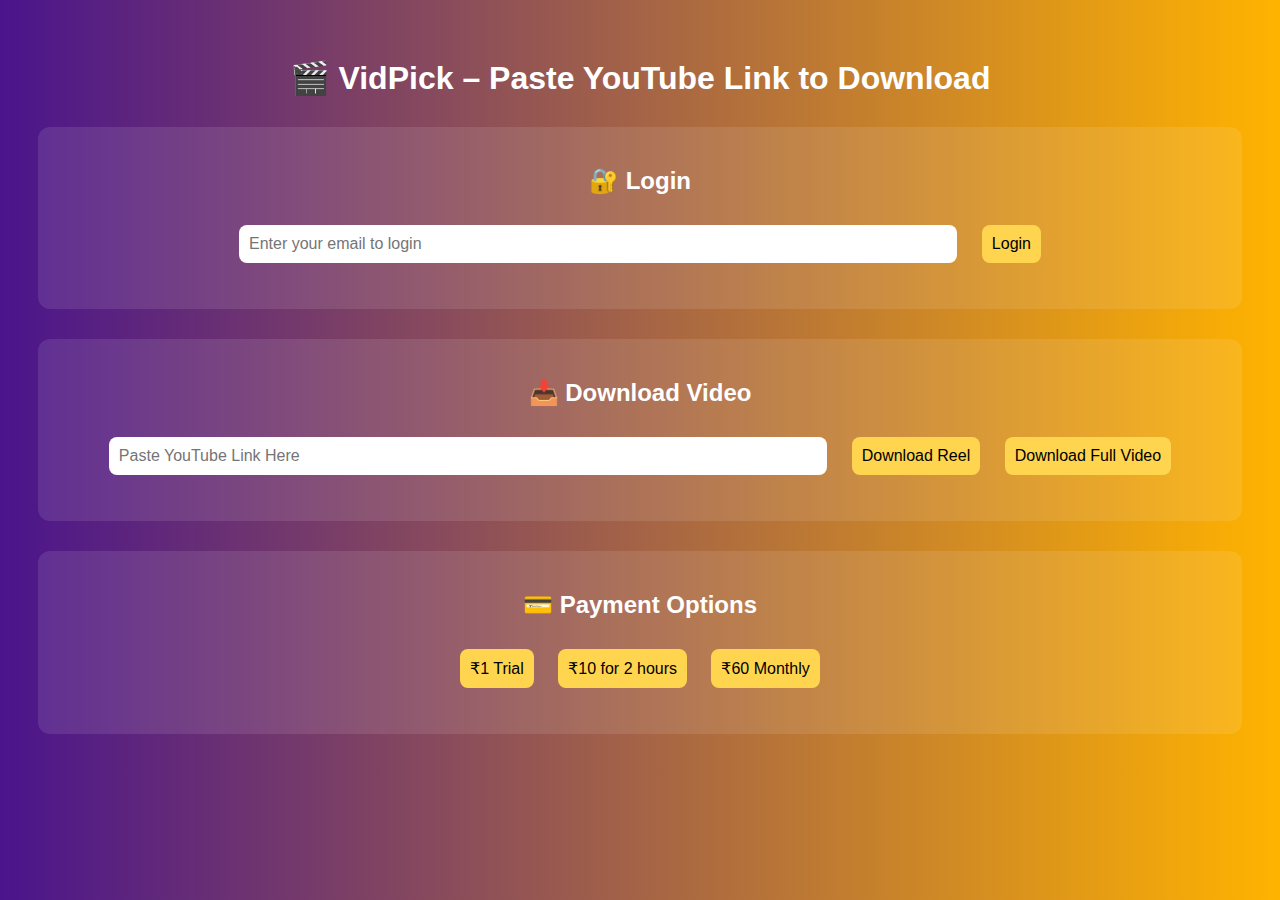
<file: home.html>
<!DOCTYPE html>
<html lang="en">
<head>
  <meta charset="UTF-8" />
  <meta name="viewport" content="width=device-width, initial-scale=1.0"/>
  <title>VidPick – Home</title>
  <style>
    body {
      font-family: Arial, sans-serif;
      background: linear-gradient(to right, #4a148c, #ffb300);
      color: white;
      text-align: center;
      padding: 30px;
    }
    input, button {
      margin: 10px;
      padding: 10px;
      font-size: 16px;
      border-radius: 8px;
      border: none;
    }
    input[type="text"], input[type="email"] {
      width: 60%;
    }
    button {
      background-color: #ffd54f;
      color: black;
      cursor: pointer;
      transition: background 0.3s;
    }
    button:hover {
      background-color: #ffca28;
    }
    .section {
      margin-top: 30px;
      padding: 20px;
      background-color: rgba(255, 255, 255, 0.1);
      border-radius: 12px;
    }
  </style>
</head>
<body>

  <h1>🎬 VidPick – Paste YouTube Link to Download</h1>

  <div class="section">
    <h2>🔐 Login</h2>
    <input type="email" id="email" placeholder="Enter your email to login" />
    <button onclick="login()">Login</button>
    <p id="loginStatus"></p>
  </div>

  <div class="section">
    <h2>📥 Download Video</h2>
    <input type="text" id="videoUrl" placeholder="Paste YouTube Link Here" />
    <button onclick="downloadReel()">Download Reel</button>
    <button onclick="downloadFull()">Download Full Video</button>
    <p id="downloadStatus"></p>
  </div>

  <div class="section">
    <h2>💳 Payment Options</h2>
    <button onclick="payTrial()">₹1 Trial</button>
    <button onclick="payShort()">₹10 for 2 hours</button>
    <button onclick="payMonthly()">₹60 Monthly</button>
    <p id="paymentStatus"></p>
  </div>

  <script>
    function login() {
      const email = document.getElementById("email").value;
      if (email.includes("@")) {
        document.getElementById("loginStatus").innerText = "✅ Logged in as " + email;
      } else {
        document.getElementById("loginStatus").innerText = "❌ Enter a valid email address.";
      }
    }

    function downloadReel() {
      const url = document.getElementById("videoUrl").value;
      if (url.includes("youtube.com") || url.includes("youtu.be")) {
        document.getElementById("downloadStatus").innerText = "⏳ Processing Reel Download...";
        // TODO: Insert real API call here
      } else {
        document.getElementById("downloadStatus").innerText = "❌ Please paste a valid YouTube link.";
      }
    }

    function downloadFull() {
      const url = document.getElementById("videoUrl").value;
      if (url.includes("youtube.com") || url.includes("youtu.be")) {
        document.getElementById("downloadStatus").innerText = "⏳ Processing Full Video Download...";
        // TODO: Insert real API call here
      } else {
        document.getElementById("downloadStatus").innerText = "❌ Please paste a valid YouTube link.";
      }
    }

    function payTrial() {
      document.getElementById("paymentStatus").innerText = "Redirecting to ₹1 trial payment...";
      // TODO: Integrate Razorpay or payment gateway
    }

    function payShort() {
      document.getElementById("paymentStatus").innerText = "Redirecting to ₹10 payment page...";
      // TODO: Integrate Razorpay or payment gateway
    }

    function payMonthly() {
      document.getElementById("paymentStatus").innerText = "Redirecting to ₹60 monthly payment page...";
      // TODO: Integrate Razorpay or payment gateway
    }
  </script>

</body>
</html>
</file>
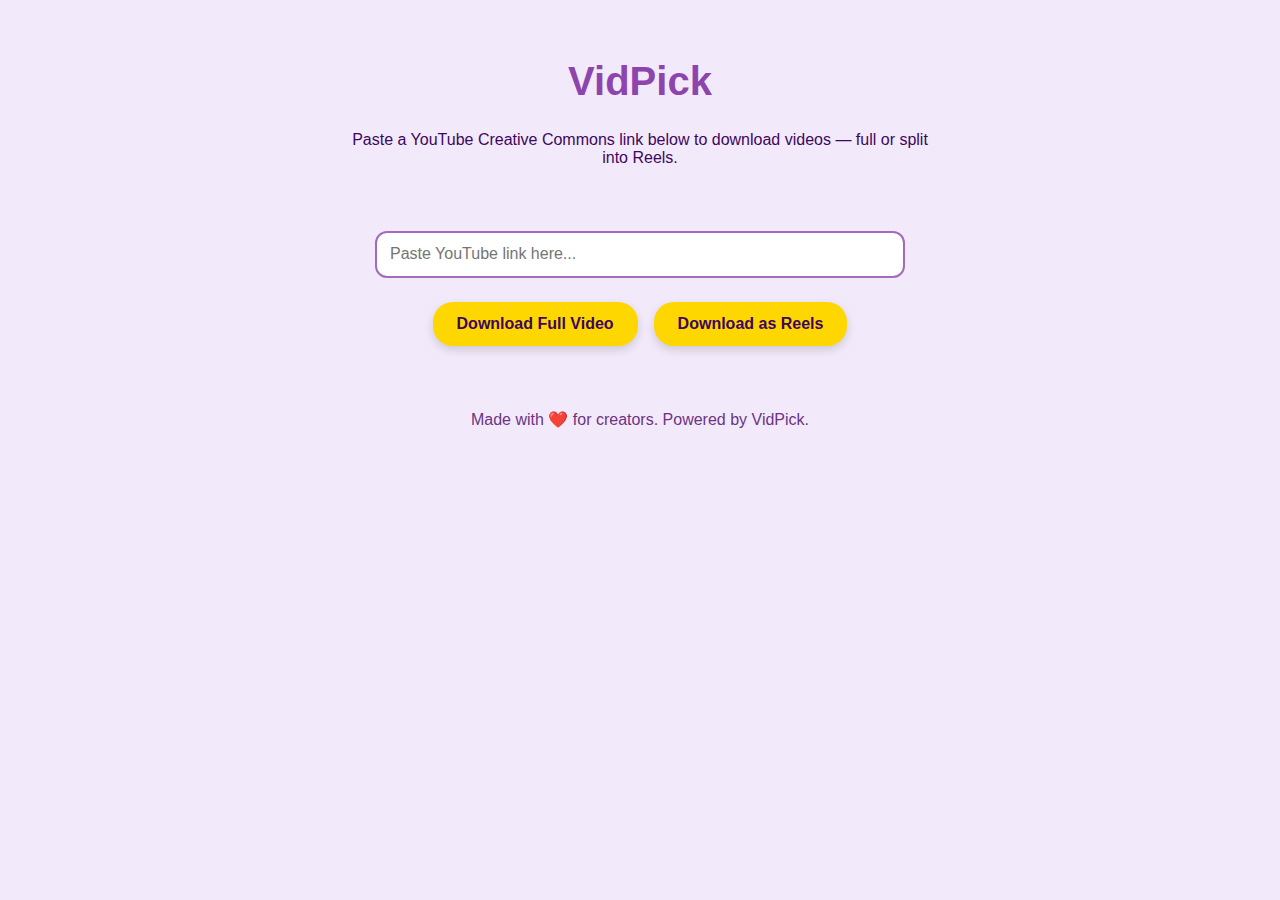
<file: intex.html>
<!DOCTYPE html>
<html lang="en">
<head>
  <meta charset="UTF-8" />
  <meta name="viewport" content="width=device-width, initial-scale=1.0"/>
  <title>VidPick - Download Creative Commons Videos</title>
  <style>
    body {
      margin: 0;
      font-family: Arial, sans-serif;
      background: #f2eafa;
      color: #3e065f;
      display: flex;
      flex-direction: column;
      align-items: center;
      padding: 2rem;
    }

    header {
      text-align: center;
      margin-bottom: 2rem;
    }

    h1 {
      font-size: 2.5rem;
      color: #8e44ad;
    }

    p {
      font-size: 1rem;
      max-width: 600px;
    }

    input[type="text"] {
      padding: 0.8rem;
      width: 100%;
      max-width: 500px;
      border: 2px solid #a569bd;
      border-radius: 12px;
      margin-top: 1rem;
      font-size: 1rem;
    }

    .buttons {
      margin-top: 1.5rem;
      display: flex;
      gap: 1rem;
      flex-wrap: wrap;
      justify-content: center;
    }

    button {
      background-color: gold;
      color: #3e065f;
      border: none;
      padding: 0.8rem 1.5rem;
      font-size: 1rem;
      font-weight: bold;
      border-radius: 20px;
      cursor: pointer;
      transition: background 0.3s ease;
      box-shadow: 0 4px 10px rgba(0, 0, 0, 0.15);
    }

    button:hover {
      background-color: #ffd700;
    }

    footer {
      margin-top: 3rem;
      font-size: 0.9rem;
      color: #6c3483;
    }
  </style>
</head>
<body>
  <header>
    <h1>VidPick</h1>
    <p>Paste a YouTube Creative Commons link below to download videos — full or split into Reels.</p>
  </header>

  <input type="text" placeholder="Paste YouTube link here..." />

  <div class="buttons">
    <button>Download Full Video</button>
    <button>Download as Reels</button>
  </div>

  <footer>
    <p>Made with ❤️ for creators. Powered by VidPick.</p>
  </footer>
</body>
</html>
</file>
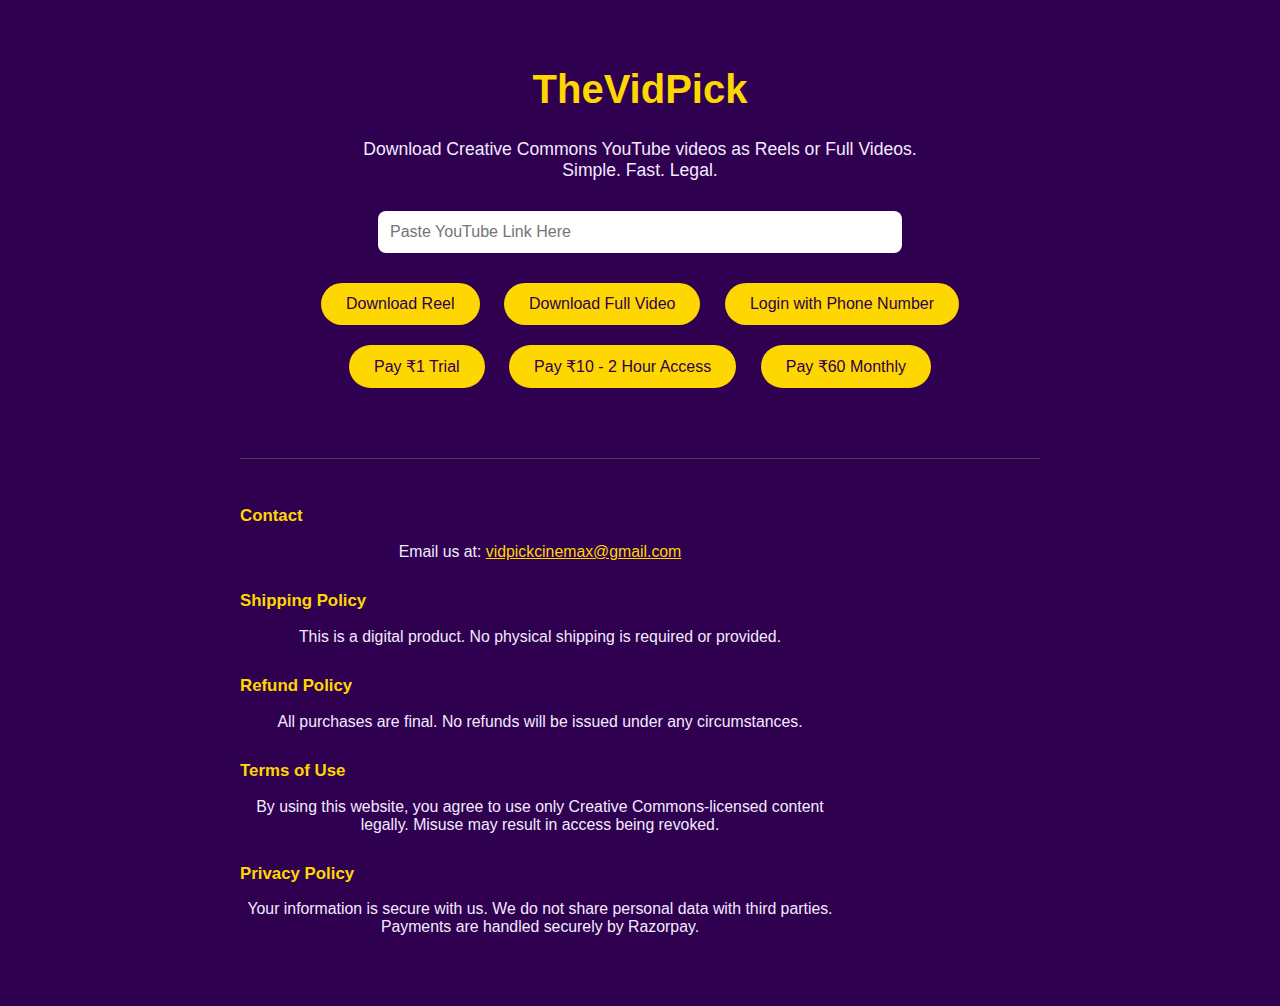
<file: main.html>
<!DOCTYPE html>
<html lang="en">
<head>
  <meta charset="UTF-8" />
  <meta name="viewport" content="width=device-width, initial-scale=1.0"/>
  <title>TheVidPick - Download Creative Commons Videos</title>
  <style>
    body {
      margin: 0;
      font-family: 'Segoe UI', sans-serif;
      background-color: #2e004f; /* Dark Purple */
      color: white;
      display: flex;
      flex-direction: column;
      align-items: center;
      padding: 40px 20px;
    }

    h1 {
      font-size: 2.5em;
      color: gold;
      margin-bottom: 10px;
    }

    p {
      font-size: 1.1em;
      color: #f3eaff;
      margin-bottom: 30px;
      text-align: center;
      max-width: 600px;
    }

    input[type="text"] {
      width: 90%;
      max-width: 500px;
      padding: 12px;
      font-size: 1em;
      border: none;
      border-radius: 8px;
      margin-bottom: 20px;
    }

    .button {
      background-color: gold;
      color: #2e004f;
      border: none;
      padding: 12px 25px;
      font-size: 1em;
      border-radius: 25px;
      margin: 10px;
      cursor: pointer;
      transition: 0.3s ease;
    }

    .button:hover {
      background-color: #ffd700;
    }

    footer {
      margin-top: 60px;
      padding-top: 30px;
      border-top: 1px solid #444;
      width: 100%;
      max-width: 800px;
      font-size: 0.9em;
    }

    footer h3 {
      color: gold;
    }

    footer section {
      margin-bottom: 20px;
    }

    a {
      color: gold;
      text-decoration: underline;
      cursor: pointer;
    }
  </style>
</head>
<body>

  <h1>TheVidPick</h1>
  <p>Download Creative Commons YouTube videos as Reels or Full Videos. Simple. Fast. Legal.</p>

  <input type="text" placeholder="Paste YouTube Link Here" />

  <div>
    <button class="button" onclick="alert('Reel Download feature coming soon!')">Download Reel</button>
    <button class="button" onclick="alert('Full Video Download feature coming soon!')">Download Full Video</button>
    <button class="button" onclick="alert('Login system coming soon!')">Login with Phone Number</button>
  </div>

  <div>
    <button class="button" onclick="alert('₹1 Trial Payment coming soon!')">Pay ₹1 Trial</button>
    <button class="button" onclick="alert('₹10 - 2 Hours Access coming soon!')">Pay ₹10 - 2 Hour Access</button>
    <button class="button" onclick="alert('₹60 Monthly Plan coming soon!')">Pay ₹60 Monthly</button>
  </div>

  <footer>
    <section>
      <h3>Contact</h3>
      <p>Email us at: <a href="mailto:vidpickcinemax@gmail.com">vidpickcinemax@gmail.com</a></p>
    </section>

    <section>
      <h3>Shipping Policy</h3>
      <p>This is a digital product. No physical shipping is required or provided.</p>
    </section>

    <section>
      <h3>Refund Policy</h3>
      <p>All purchases are final. No refunds will be issued under any circumstances.</p>
    </section>

    <section>
      <h3>Terms of Use</h3>
      <p>By using this website, you agree to use only Creative Commons-licensed content legally. Misuse may result in access being revoked.</p>
    </section>

    <section>
      <h3>Privacy Policy</h3>
      <p>Your information is secure with us. We do not share personal data with third parties. Payments are handled securely by Razorpay.</p>
    </section>
  </footer>

</body>
</html>
</file>
